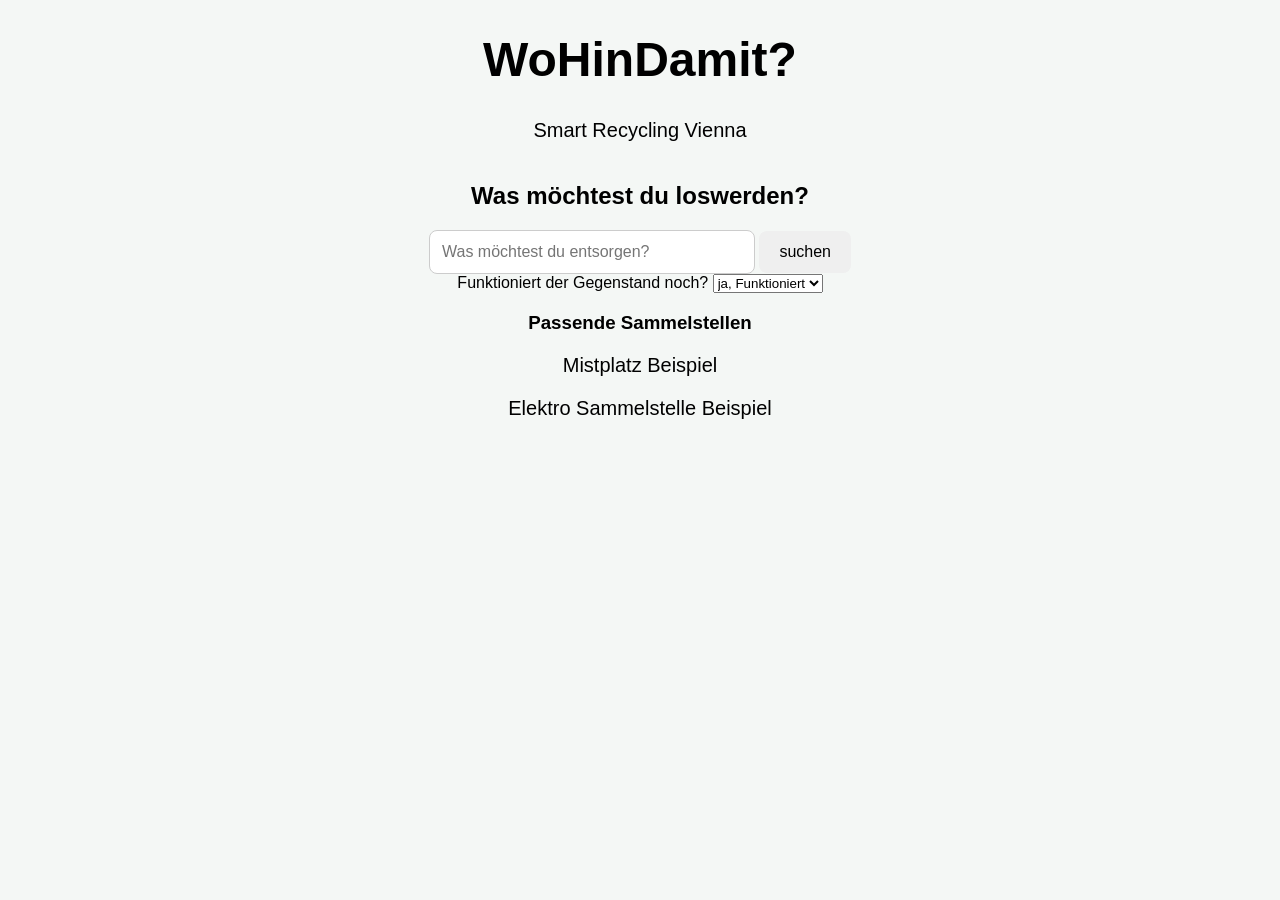
<file: index.html>
<!doctype html>
<html lang="de">
  <head>
    <meta charset="UTF-8" />
    <meta name="viewport" content="width=device-width, initial-scale=1.0" />
    <title>WoHinDamit?</title>
    <link rel="stylesheet" href="css/style.css" />
  </head>

  <body>
    <h1>WoHinDamit?</h1>
    <p>Smart Recycling Vienna</p>
    <h2>Was möchtest du loswerden?</h2>
    <div class="search-box">
      <input
        type="text"
        id="itemInput"
        placeholder="Was möchtest du entsorgen? "
      />
      <button id="searchButton">suchen</button>
    </div>
    <div id="condition-box">
      <label for="condition"> Funktioniert der Gegenstand noch?</label>

      <select id="condition">
        <option value="ja">ja, Funktioniert</option>
        <option value="nein">Nein, defekt</option>
      </select>
    </div>

    <div id="repair-box">
      <label for="repairable"> Ist der Gegenstand reparierbar? </label>

      <select id="repairable">
        <option value="ja">Ja, reparierbar</option>
        <option value="nein">Nein, nicht reparierbar</option>
      </select>
    </div>

    <p id="result"></p>

    <h3>Passende Sammelstellen</h3>
    <div id="sammelstellenListe"></div>

    <script src="script.js"></script>
  </body>
</html>
</file>
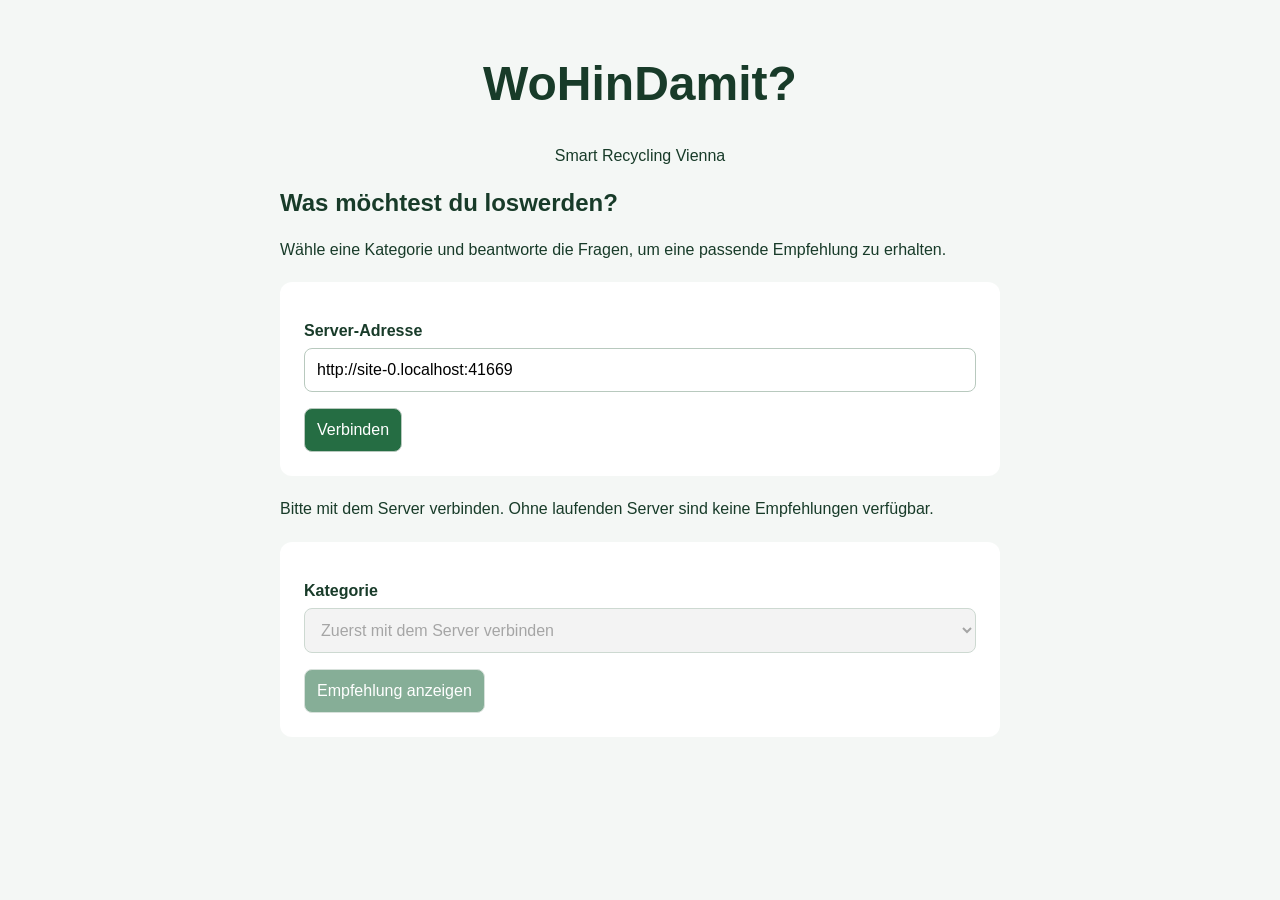
<file: src/main/resources/static/preview/index.html>
<!doctype html>
<html lang="de">
<head><meta charset="UTF-8"><meta name="viewport" content="width=device-width,initial-scale=1"><title>WoHinDamit?</title><link rel="stylesheet" href="css/style.css"><script src="script.js" defer></script></head>
<body><main><h1>WoHinDamit?</h1><p>Smart Recycling Vienna</p>
<h2>Was möchtest du loswerden?</h2>
<p>Wähle eine Kategorie und beantworte die Fragen, um eine passende Empfehlung zu erhalten.</p>
<form id="connection"><label for="apiUrl">Server-Adresse</label><input id="apiUrl" type="url" value="http://localhost:8080" required><button>Verbinden</button></form>
<p id="status" role="status" aria-live="polite"></p>
<form id="decision"><label for="category">Kategorie</label><select id="category" required disabled><option value="">Zuerst mit dem Server verbinden</option></select><div id="questions"></div><button id="submit" disabled>Empfehlung anzeigen</button></form>
<section id="result" aria-live="polite" hidden></section>
</main></body></html>
</file>
<file: css/style.css>
body {
  font-family: Arial, Helvetica, sans-serif;
  background-color: #f4f7f5;
  text-align: center;
}

h1 {
  font-size: 48px;
}

p {
  font-size: 20px;
}
h2 {
  margin-top: 40px;
}
input {
  width: 300px;
  padding: 12px;
  font-size: 16px;
  border: 1px solid #ccc;
  border-radius: 8px;
}

button {
  padding: 12px 20px;
  font-size: 16px;
  border: none;
  border-radius: 8px;
  cursor: pointer;
}

#result {
  margin-top: 20px;
  padding: 20px;
  background-color: #e8f5e9;
  border-left: 5px solid #2e7d32;
  border-radius: 8px;
  color: #1b5e20;
  font-size: 18px;
  line-height: 1.6;
}

#result:empty {
  display: none;
}
</file>
<file: src/main/resources/static/preview/css/style.css>
*{box-sizing:border-box}body{font-family:Arial,Helvetica,sans-serif;background:#f4f7f5;color:#183b29;margin:0;padding:24px}main{max-width:720px;margin:0 auto}h1{font-size:clamp(36px,8vw,48px);text-align:center}h1+p{text-align:center}p{line-height:1.6}form{background:white;padding:24px;border-radius:12px;margin:20px 0}label,legend{display:block;font-weight:bold;margin:16px 0 8px}input,select,button{font:inherit;padding:12px;border:1px solid #b8c9be;border-radius:8px;max-width:100%}input,select{width:100%}button{margin-top:16px;background:#256d43;color:white;cursor:pointer}button:disabled{opacity:.55;cursor:default}fieldset{border:0;padding:0;margin:20px 0}fieldset label{font-weight:normal;display:flex;gap:10px;align-items:center}input[type=checkbox]{width:auto}#result{padding:24px;background:#e8f5e9;border-left:5px solid #2e7d32;border-radius:8px}#status[data-error=true]{color:#9b2525}a{color:#256d43}:focus-visible{outline:3px solid #e6a528;outline-offset:3px}
</file>
